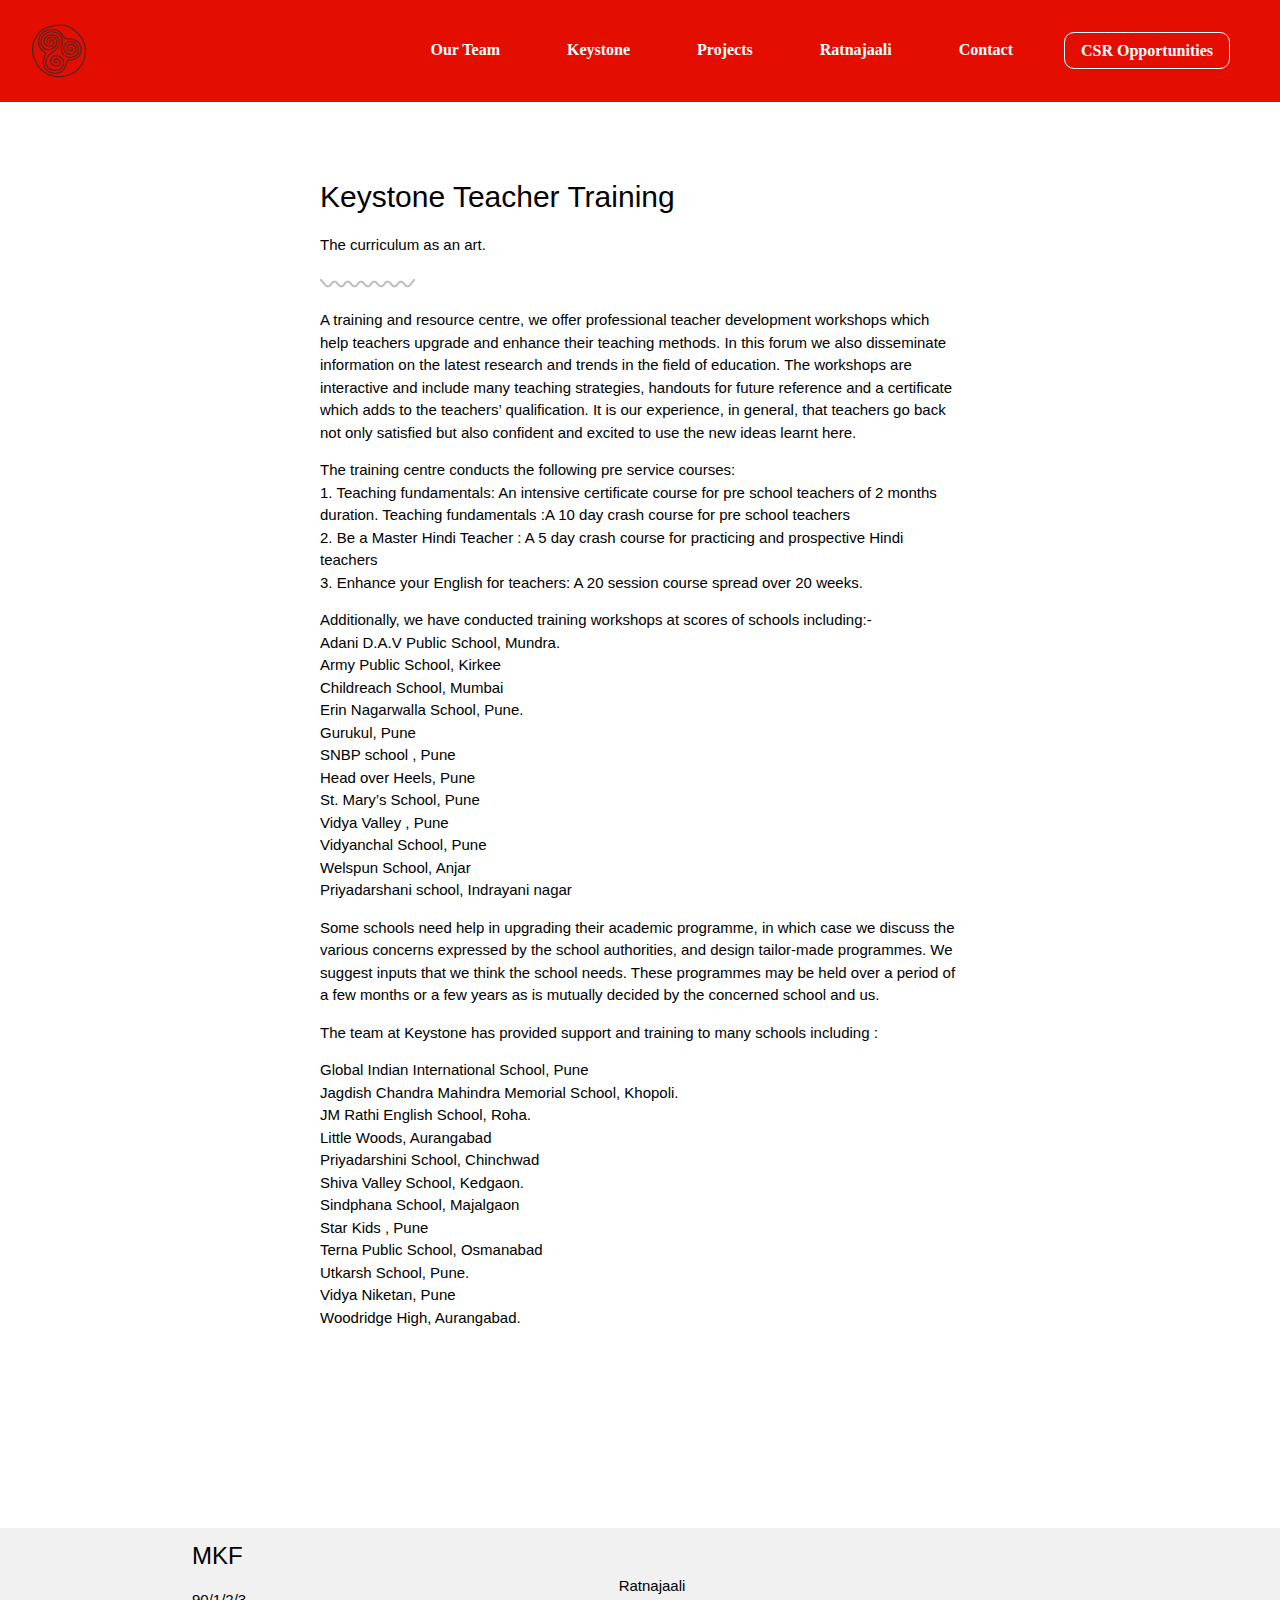
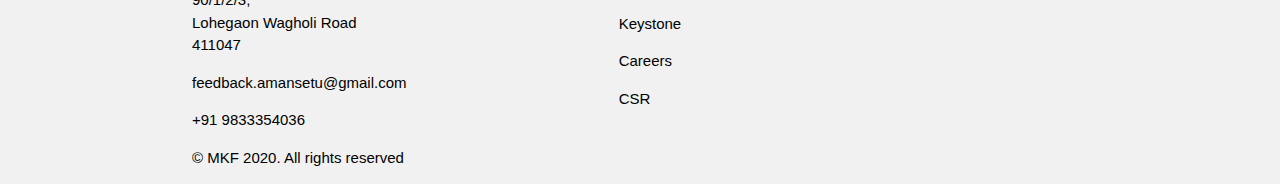
<file: keystone.html>
<!DOCTYPE html>
<html lang="en">
<head>
    <meta charset="UTF-8">
    <meta name="viewport" content="width=device-width, initial-scale=1.0">
    <title>Keystone</title>
    <link rel="stylesheet" href="https://www.w3schools.com/w3css/4/w3.css">
</head>
<style>
    nav a {
        font-family: kepler-std-semicondensed-dis,serif;
    font-style: normal;
    font-weight: bold;
    font-size: 16px;
    line-height: 19px;
    display: flex;
    align-items: center;
    text-transform: capitalize;
    text-decoration: none;

    color: #FFFFFF;
    }
    a {
        text-decoration: none;
    }
    * {
	scrollbar-width: thin;
	scrollbar-color: #E30D00;
}

/* Works on Chrome/Edge/Safari */
*::-webkit-scrollbar {
	width: 12px;
}
*::-webkit-scrollbar-track {
	background: #ececec;
}
*::-webkit-scrollbar-thumb {
	background-color: #E30D00;
	border-radius: 20px;
	border: 2px solid #ececec;
}
::-moz-selection { /* Code for Firefox */
    color: white;
    background: #E30D00;
}

::selection {
    color: white;
    background: #E30D00;
}
</style>
<body>
    <!--navbar large screens--> 
    <nav class="w3-bar w3-hide-small w3-hide-medium w3-top" style="background-color:#E30D00;">
        <a href="index.html" id="logo" class="w3-bar-item w3-padding-24 w3-margin-left"><img src="logo.png" class="w3-image"></a>
        <div class="w3-padding-32 w3-right">
            <a href="team.html" id="OurTeam" class="w3-bar-item w3-hover-text-black" style="margin-right: 35px;">our Team</a>
            <a href="keystone.html" id="Keystone" class="w3-bar-item w3-hover-text-black" style="margin-right: 35px;">Keystone</a>
            <a href="Projects.html" id="Projects" class="w3-bar-item w3-hover-text-black" style="margin-right: 35px;">Projects</a>
            <a href="ratnajaali.html" id="Ratnajaali" class="w3-bar-item w3-hover-text-black" style="margin-right: 35px;">Ratnajaali</a>
            <a href="contact.html" id="Contact" class="w3-bar-item w3-hover-text-black" style="margin-right: 35px;">Contact</a>
            <a href="csr.html" id="CSROpportunities" class="w3-bar-item w3-hover-text-black w3-border w3-border-white" style="border-radius: 10px; border-width: thick;margin-right: 50px;">CSR Opportunities</a>
        </div>
    </nav>
    <!--navbar medium screens-->
    <nav class="w3-bar w3-display-container w3-hide-large w3-hide-small w3-top" style="background-color: #E30D00;">
        <a href="index.html" id="logo" class="w3-bar-item w3-hover-text-black w3-padding-24"><img src="logo.png" class="w3-image"></a>
        <div class="w3-padding-32">
            <a href="team.html" id="OurTeam" class="w3-bar-item w3-hover-text-black w3-margin-right w3-margin-left">our Team</a>
            <a href="keystone.html" id="Keystone" class="w3-bar-item w3-hover-text-black w3-margin-right w3-margin-left">Keystone</a>
            <a href="Projects.html" id="Projects" class="w3-bar-item w3-hover-text-black w3-margin-right w3-margin-left">Projects</a>
            <a href="ratnajaali.html" id="Ratnajaali" class="w3-bar-item w3-hover-text-black w3-margin-right w3-margin-left">Ratnajaali</a>
            <a href="contact.html" id="Contact" class="w3-bar-item w3-hover-text-black w3-margin-right w3-margin-left">Contact</a>
            <a href="csr.html" id="CSROpportunities" class="w3-bar-item w3-hover-text-black w3-border w3-border-white w3-margin-right w3-margin-left" style="border-radius: 10px; border-width: thick;margin-right: 50px;">CSR Opportunities</a>
        </div>
    </nav>
    <!--navbar small screens-->
    <nav class="w3-bar w3-display-container w3-hide-large w3-hide-medium" style="background-color:#E30D00;">
        <a href="index.html" id="logo" class="w3-bar-item w3-hover-text-black w3-mobile w3-padding-24"><img src="logo.png" class="w3-image"></a>
        <div class="w3-padding-32">
            <a href="team.html" id="OurTeam" class="w3-bar-item w3-hover-text-black w3-mobile w3-padding-16">our Team</a>
            <a href="keystone.html" id="Keystone" class="w3-bar-item w3-hover-text-black w3-mobile w3-padding-16">Keystone</a>
            <a href="Projects.html" id="Projects" class="w3-bar-item w3-hover-text-black w3-mobile w3-padding-16">Projects</a>
            <a href="ratnajaali.html" id="Ratnajaali" class="w3-bar-item w3-hover-text-black w3-mobile w3-padding-16">Ratnajaali</a>
            <a href="contact.html" id="Contact" class="w3-bar-item w3-hover-text-black w3-mobile w3-padding-16">Contact</a>
            <a href="csr.html" id="CSROpportunities" class="w3-bar-item w3-hover-text-black w3-mobile w3-padding-16">CSR Opportunities</a>
        </div>
    </nav>

    <div class="w3-auto w3-padding-64 w3-hide-small" style="width: 50%; margin-top: 100px;">
        <h2>Keystone Teacher Training</h2>

        <p class="p-one">The curriculum as an art.</p>

        <div class="vector"><img src="Vector1.png" alt=""></div>

        <div class="paragraphs">

            <p>A training and resource centre, we offer professional teacher development workshops which help
                teachers upgrade and enhance their teaching methods. In this forum we also disseminate information on the latest research and trends in the field of education. The workshops are interactive and include many teaching strategies, handouts for future reference and a certificate which adds to the teachers’ qualification. It is our experience, in general, that teachers go back not only satisfied but also confident and excited to use the new ideas learnt here.</p>
                
            <p>The training centre conducts the following pre service courses: <br>
            1. Teaching fundamentals: An intensive certificate course for pre school teachers of 2 months 
            duration. Teaching fundamentals :A 10 day crash course for pre school teachers <br>
            2. Be a Master Hindi Teacher : A 5 day crash course for practicing and prospective Hindi teachers <br>
            3. Enhance your English for teachers: A 20 session course spread over 20 weeks.</p>
                
            <p>Additionally, we have conducted training workshops at scores of schools including:- <br>
            Adani D.A.V Public School, Mundra. <br>
            Army Public School, Kirkee <br>
            Childreach School, Mumbai <br>
            Erin Nagarwalla School, Pune. <br>
            Gurukul, Pune <br>
            SNBP school , Pune <br>
            Head over Heels, Pune <br>
            St. Mary’s School, Pune <br>
            Vidya Valley , Pune <br>
            Vidyanchal School, Pune <br>
            Welspun School, Anjar <br>
            Priyadarshani school, Indrayani nagar <br> </p>   
                
            <p> Some schools need help in upgrading their academic programme, in which case we discuss the various concerns expressed by the school authorities, and design tailor-made programmes. We suggest inputs that we think the school needs. These programmes may be held over a period of a few months or a few years as is mutually decided by the concerned school and us. </p>

            <p> The team at Keystone has provided support and training to many schools including :</p>

            <p>Global Indian International School, Pune <br>
                Jagdish Chandra Mahindra Memorial School, Khopoli. <br>
                JM Rathi English School, Roha. <br>
                Little Woods, Aurangabad <br>
                Priyadarshini School, Chinchwad <br>
                Shiva Valley School, Kedgaon. <br>
                Sindphana School, Majalgaon <br>
                Star Kids , Pune <br>
                Terna Public School, Osmanabad <br>
                Utkarsh School, Pune. <br>
                Vidya Niketan, Pune <br>
                Woodridge High, Aurangabad.</p>
        </div>
    </div>

    <div class="w3-auto w3-padding-64 w3-hide-large w3-hide-medium" style="width: 90%; margin-top: 40px;">
        <h2>Keystone Teacher Training</h2>

        <p class="p-one">The curriculum as an art.</p>

        <div class="vector"><img src="Vector1.png" alt=""></div>

        <div class="paragraphs">

            <p>A training and resource centre, we offer professional teacher development workshops which help
                teachers upgrade and enhance their teaching methods. In this forum we also disseminate information on the latest research and trends in the field of education. The workshops are interactive and include many teaching strategies, handouts for future reference and a certificate which adds to the teachers’ qualification. It is our experience, in general, that teachers go back not only satisfied but also confident and excited to use the new ideas learnt here.</p>
                
            <p>The training centre conducts the following pre service courses: <br>
            1. Teaching fundamentals: An intensive certificate course for pre school teachers of 2 months 
            duration. Teaching fundamentals :A 10 day crash course for pre school teachers <br>
            2. Be a Master Hindi Teacher : A 5 day crash course for practicing and prospective Hindi teachers <br>
            3. Enhance your English for teachers: A 20 session course spread over 20 weeks.</p>
                
            <p>Additionally, we have conducted training workshops at scores of schools including:- <br>
            Adani D.A.V Public School, Mundra. <br>
            Army Public School, Kirkee <br>
            Childreach School, Mumbai <br>
            Erin Nagarwalla School, Pune. <br>
            Gurukul, Pune <br>
            SNBP school , Pune <br>
            Head over Heels, Pune <br>
            St. Mary’s School, Pune <br>
            Vidya Valley , Pune <br>
            Vidyanchal School, Pune <br>
            Welspun School, Anjar <br>
            Priyadarshani school, Indrayani nagar <br> </p>   
                
            <p> Some schools need help in upgrading their academic programme, in which case we discuss the various concerns expressed by the school authorities, and design tailor-made programmes. We suggest inputs that we think the school needs. These programmes may be held over a period of a few months or a few years as is mutually decided by the concerned school and us. </p>

            <p> The team at Keystone has provided support and training to many schools including :</p>

            <p>Global Indian International School, Pune <br>
                Jagdish Chandra Mahindra Memorial School, Khopoli. <br>
                JM Rathi English School, Roha. <br>
                Little Woods, Aurangabad <br>
                Priyadarshini School, Chinchwad <br>
                Shiva Valley School, Kedgaon. <br>
                Sindphana School, Majalgaon <br>
                Star Kids , Pune <br>
                Terna Public School, Osmanabad <br>
                Utkarsh School, Pune. <br>
                Vidya Niketan, Pune <br>
                Woodridge High, Aurangabad.</p>
        </div>
    </div>
    
    <footer class="w3-row w3-light-grey w3-hide-medium w3-hide-small" style="margin-top: 120px;">
        <div class="w3-col l4">
            <h3 style="margin-left: 45%;">MKF</h3>
            <p style="margin-left: 45%;">90/1/2/3,<br> Lohegaon Wagholi Road <br>411047</p>
            <p style="margin-left: 45%;">feedback.amansetu@gmail.com</p>
            <p style="margin-left: 45%;">+91 9833354036</p>
            <p style="margin-left: 45%;">© MKF 2020. All rights reserved</p>
        </div>
        <div class="w3-col l4 w3-padding-32">
            <p class="Ratnajaali" style="margin-left: 45%;">Ratnajaali</p>
            <p class="Keystone" style="margin-left: 45%;">Keystone</p>
            <p class="Careers" style="margin-left: 45%;">Careers</p>
            <p class="CSR" style="margin-left: 45%;">CSR</p>
        </div>
    </footer>
    <footer class="w3-row w3-light-grey w3-hide-large">
        <div class="w3-center">
            <h3>MKF</h3>
            <p>90/1/2/3,<br> Lohegaon Wagholi Road <br>411047</p>
            <p>feedback.amansetu@gmail.com</p>
            <p>+91 9833354036</p>
            <p>© MKF 2020. All rights reserved</p>
        </div>
        <div class="w3-center w3-padding-32">
            <p class="Ratnajaali">Ratnajaali</p>
            <p class="Keystone">Keystone</p>
            <p class="Careers">Careers</p>
            <p class="CSR">CSR</p>
        </div>
    </footer>
</body>
</html>
</file>
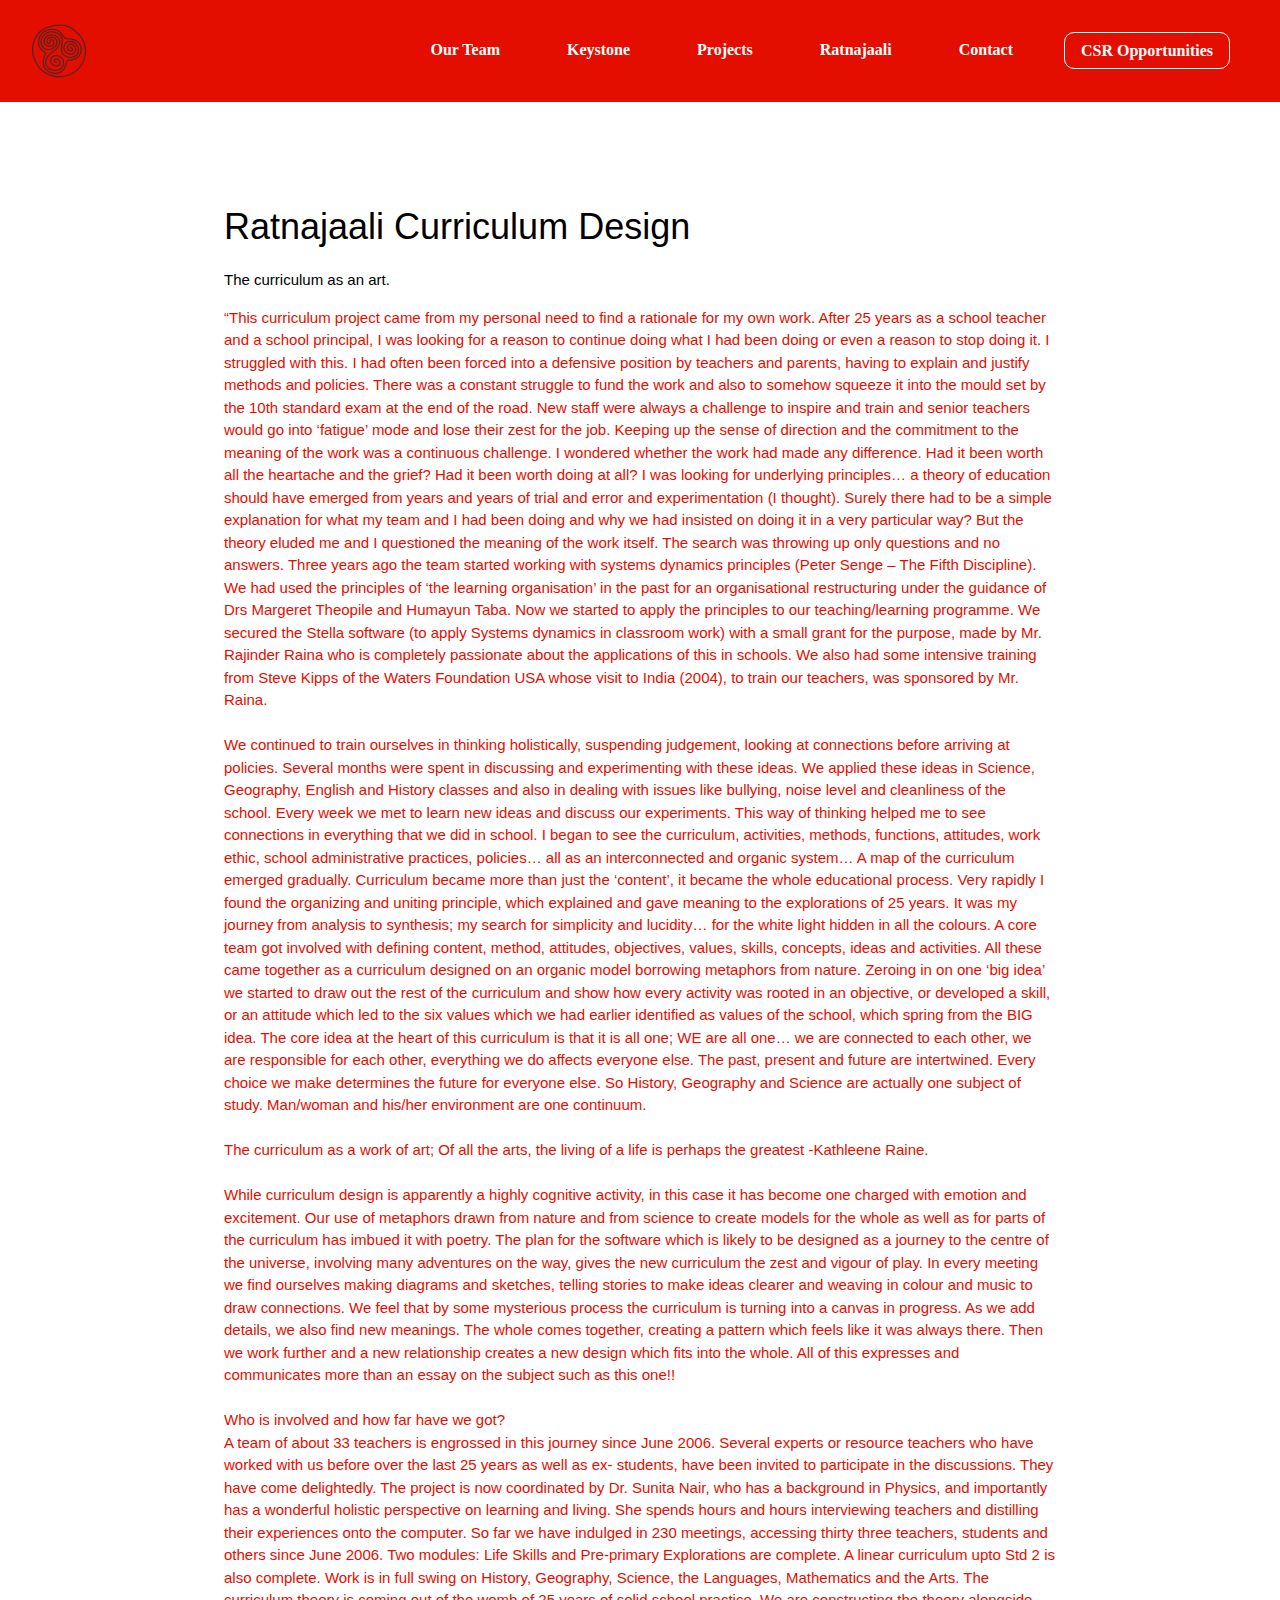
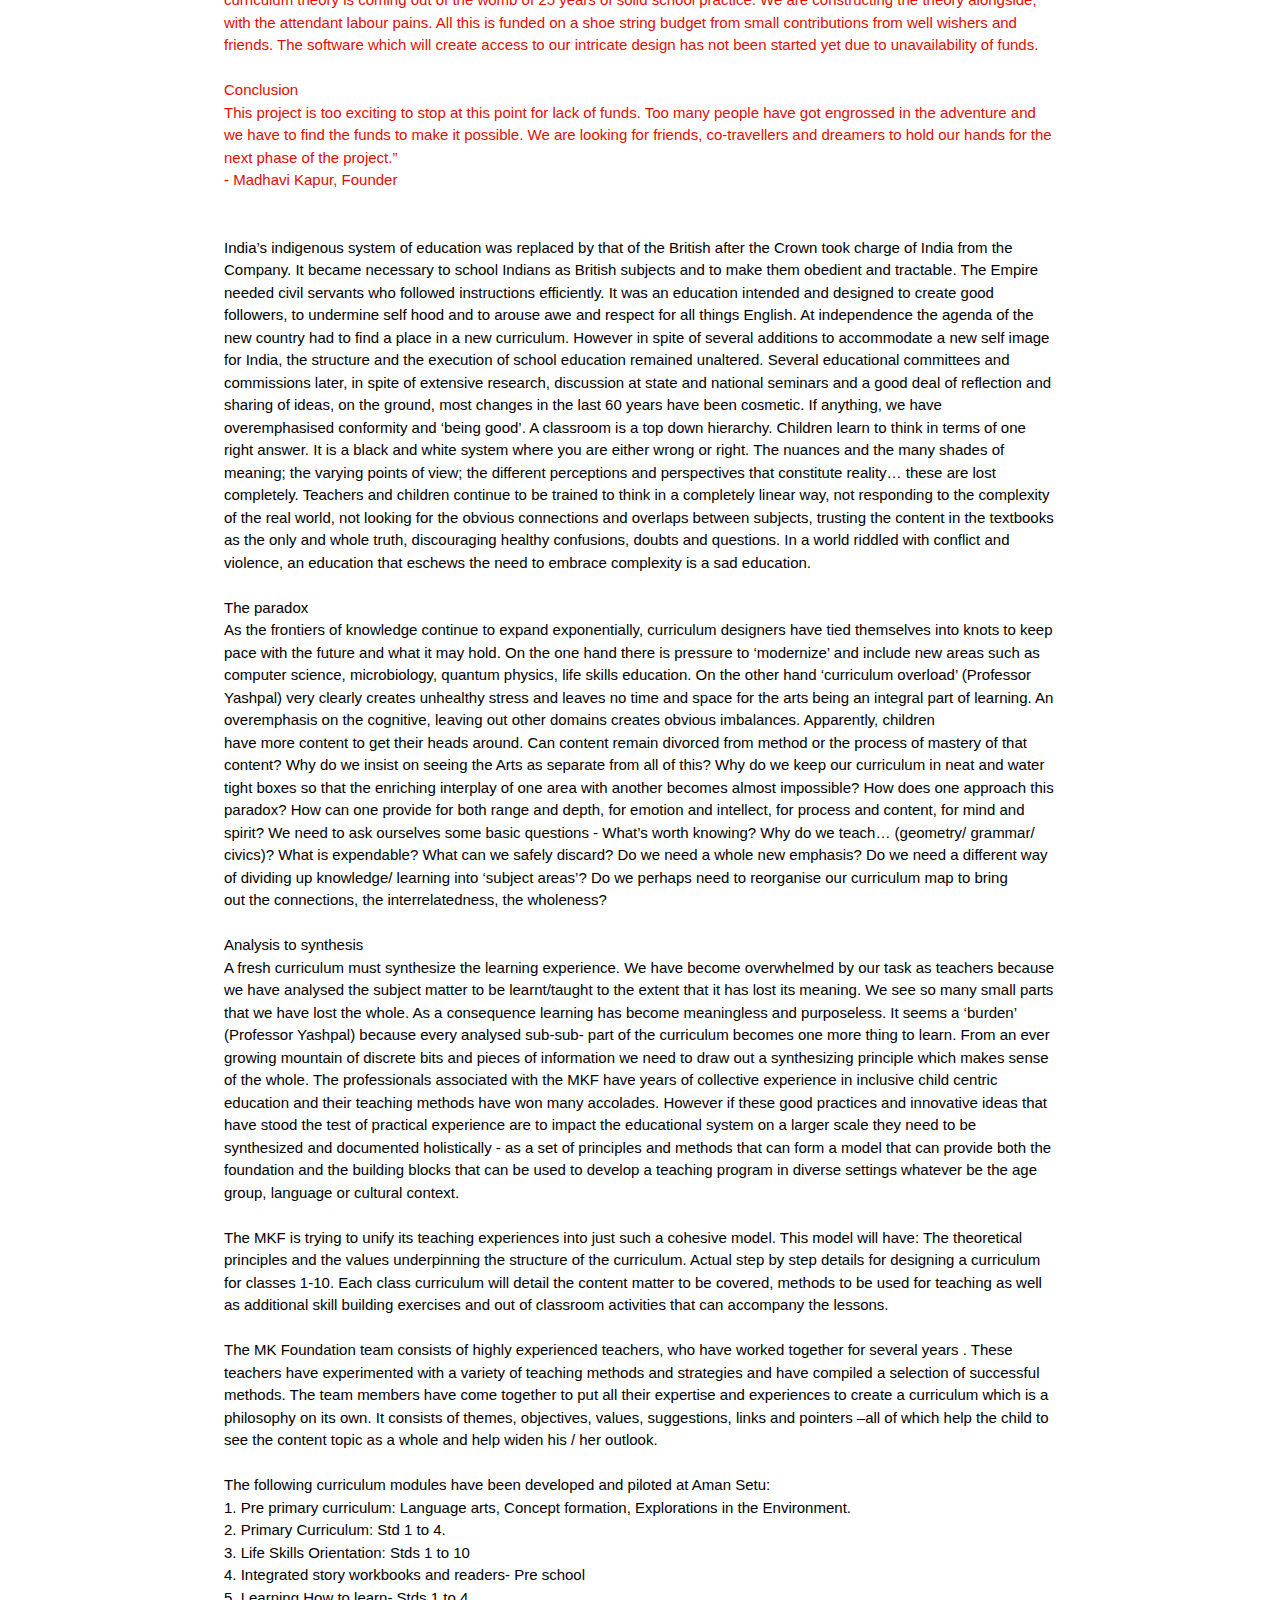
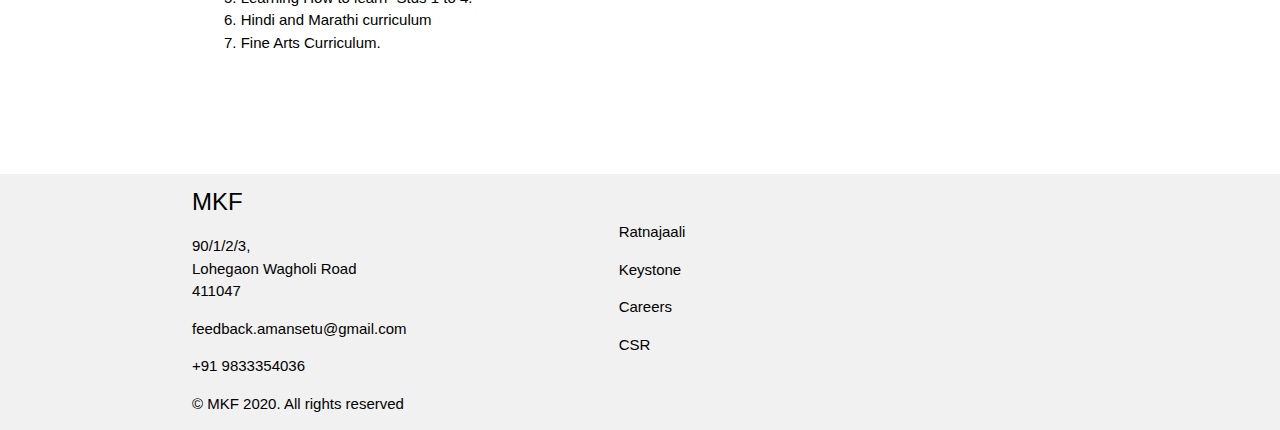
<file: ratnajaali.html>
<!DOCTYPE html>
<html lang="en">
<head>
    <meta charset="UTF-8">
    <meta name="viewport" content="width=device-width, initial-scale=1.0">
    <title>Ratnajaali</title>
    <link rel="stylesheet" href="https://www.w3schools.com/w3css/4/w3.css">
</head>
<style>
nav a {
    font-family: kepler-std-semicondensed-dis,serif;
    font-style: normal;
    font-weight: bold;
    font-size: 16px;
    line-height: 19px;
    display: flex;
    align-items: center;
    text-transform: capitalize;
    text-decoration: none;

    color: #FFFFFF;
}
a {
    text-decoration: none;
}
* {
    scrollbar-width: thin;
    scrollbar-color: #E30D00;
}

/* Works on Chrome/Edge/Safari */
/* Works on Chrome/Edge/Safari */
*::-webkit-scrollbar {
	width: 12px;
}
*::-webkit-scrollbar-track {
	background: #ececec;
}
*::-webkit-scrollbar-thumb {
	background-color: #E30D00;
	border-radius: 20px;
	border: 2px solid #ececec;
}
::-moz-selection { /* Code for Firefox */
    color: white;
    background: #E30D00;
}

::selection {
    color: white;
    background: #E30D00;
}
</style>
<body>
    <!--navbar large screens--> 
    <nav class="w3-bar w3-hide-small w3-hide-medium w3-top" style="background-color:#E30D00;">
        <a href="index.html" id="logo" class="w3-bar-item w3-padding-24 w3-margin-left"><img src="logo.png" class="w3-image"></a>
        <div class="w3-padding-32 w3-right">
            <a href="team.html" id="OurTeam" class="w3-bar-item w3-hover-text-black" style="margin-right: 35px;">our Team</a>
            <a href="keystone.html" id="Keystone" class="w3-bar-item w3-hover-text-black" style="margin-right: 35px;">Keystone</a>
            <a href="Projects.html" id="Projects" class="w3-bar-item w3-hover-text-black" style="margin-right: 35px;">Projects</a>
            <a href="ratnajaali.html" id="Ratnajaali" class="w3-bar-item w3-hover-text-black" style="margin-right: 35px;">Ratnajaali</a>
            <a href="contact.html" id="Contact" class="w3-bar-item w3-hover-text-black" style="margin-right: 35px;">Contact</a>
            <a href="csr.html" id="CSROpportunities" class="w3-bar-item w3-hover-text-black w3-border w3-border-white" style="border-radius: 10px; border-width: thick;margin-right: 50px;">CSR Opportunities</a>
        </div>
    </nav>
    <!--navbar medium screens-->
    <nav class="w3-bar w3-display-container w3-hide-large w3-hide-small w3-top" style="background-color: #E30D00;">
        <a href="index.html" id="logo" class="w3-bar-item w3-hover-text-black w3-padding-24"><img src="logo.png" class="w3-image"></a>
        <div class="w3-padding-32">
            <a href="team.html" id="OurTeam" class="w3-bar-item w3-hover-text-black w3-margin-right w3-margin-left">our Team</a>
            <a href="keystone.html" id="Keystone" class="w3-bar-item w3-hover-text-black w3-margin-right w3-margin-left">Keystone</a>
            <a href="Projects.html" id="Projects" class="w3-bar-item w3-hover-text-black w3-margin-right w3-margin-left">Projects</a>
            <a href="ratnajaali.html" id="Ratnajaali" class="w3-bar-item w3-hover-text-black w3-margin-right w3-margin-left">Ratnajaali</a>
            <a href="contact.html" id="Contact" class="w3-bar-item w3-hover-text-black w3-margin-right w3-margin-left">Contact</a>
            <a href="csr.html" id="CSROpportunities" class="w3-bar-item w3-hover-text-black w3-border w3-border-white w3-margin-right w3-margin-left" style="border-radius: 10px; border-width: thick;margin-right: 50px;">CSR Opportunities</a>
        </div>
    </nav>
    <!--navbar small screens-->
    <nav class="w3-bar w3-display-container w3-hide-large w3-hide-medium" style="background-color:#E30D00;">
        <a href="index.html" id="logo" class="w3-bar-item w3-hover-text-black w3-mobile w3-padding-24"><img src="logo.png" class="w3-image"></a>
        <div class="w3-padding-32">
            <a href="team.html" id="OurTeam" class="w3-bar-item w3-hover-text-black w3-mobile w3-padding-16">our Team</a>
            <a href="keystone.html" id="Keystone" class="w3-bar-item w3-hover-text-black w3-mobile w3-padding-16">Keystone</a>
            <a href="Projects.html" id="Projects" class="w3-bar-item w3-hover-text-black w3-mobile w3-padding-16">Projects</a>
            <a href="ratnajaali.html" id="Ratnajaali" class="w3-bar-item w3-hover-text-black w3-mobile w3-padding-16">Ratnajaali</a>
            <a href="contact.html" id="Contact" class="w3-bar-item w3-hover-text-black w3-mobile w3-padding-16">Contact</a>
            <a href="csr.html" id="CSROpportunities" class="w3-bar-item w3-hover-text-black w3-mobile w3-padding-16">CSR Opportunities</a>
        </div>
    </nav>

    <div class="w3-auto w3-hide-small" style="width: 65%; margin-top: 200px;" id="main">
        <h1>Ratnajaali Curriculum Design</h1>
        <p>The curriculum as an art.</p>
        <p>
            <span  style="color: #E30D00;">
                “This curriculum project came from my personal need to find a rationale for my own work. After 25 years as a school teacher and a school principal, I was looking for a reason to continue doing what I had been doing or even a reason to stop doing it. I struggled with this. I had often been forced into a defensive position by teachers and parents, having to explain and justify methods and policies. There was a constant struggle to fund the work and also to somehow squeeze it into the mould set by the 10th standard exam at the end of the road. New staff were always a challenge to inspire and train and senior teachers would go into ‘fatigue’ mode and lose their zest for the job. Keeping up the sense of direction and the commitment to the meaning of the work was a continuous challenge. I wondered whether the work had made any difference. Had it been worth all the heartache and the grief? Had it been worth doing at all? I was looking for underlying principles… a theory of education should have emerged from years and years of trial and error and experimentation (I thought). Surely there had to be a simple explanation for what my team and I had been doing and why we had insisted on doing it in a very particular way? But the theory eluded me and I questioned the meaning of the work itself. The search was throwing up only questions and no answers. Three years ago the team started working with systems dynamics principles (Peter Senge – The Fifth Discipline). We had used the principles of ‘the learning organisation’ in the past for an organisational restructuring under the guidance of Drs Margeret Theopile and Humayun Taba. Now we started to apply the principles to our teaching/learning programme. We secured the Stella software (to apply Systems dynamics in classroom work) with a small grant for the purpose, made by Mr. Rajinder Raina who is completely passionate about the applications of this in schools. We also had some intensive training from Steve Kipps of the Waters Foundation USA whose visit to India (2004), to train our teachers, was sponsored by Mr. Raina.
                <br><br>
                We continued to train ourselves in thinking holistically, suspending judgement, looking at connections before arriving at policies. Several months were spent in discussing and experimenting with these ideas. We applied these ideas in Science, Geography, English and History classes and also in dealing with issues like bullying, noise level and cleanliness of the school. Every week we met to learn new ideas and discuss our experiments. This way of thinking helped me to see connections in everything that we did in school. I began to see the curriculum, activities, methods, functions, attitudes, work ethic, school administrative practices, policies… all as an interconnected and organic system… A map of the curriculum emerged gradually. Curriculum became more than just the ‘content’, it became the whole educational process. Very rapidly I found the organizing and uniting principle, which explained and gave meaning to the explorations of 25 years. It was my journey from analysis to synthesis; my search for simplicity and lucidity… for the white light hidden in all the colours. A core team got involved with defining content, method, attitudes, objectives, values, skills, concepts, ideas and activities. All these came together as a curriculum designed on an organic model borrowing metaphors from nature. Zeroing in on one ‘big idea’ we started to draw out the rest of the curriculum and show how every activity was rooted in an objective, or developed a skill, or an attitude which led to the six values which we had earlier identified as values of the school, which spring from the BIG idea. The core idea at the heart of this curriculum is that it is all one; WE are all one… we are connected to each other, we are responsible for each other, everything we do affects everyone else. The past, present and future are intertwined. Every choice we make determines the future for everyone else. So History, Geography and Science are actually one subject of study. Man/woman and his/her environment are one continuum.
                <br><br>
                The curriculum as a work of art; Of all the arts, the living of a life is perhaps the greatest -Kathleene Raine.
                <br><br>
                While curriculum design is apparently a highly cognitive activity, in this case it has become one charged with emotion and excitement. Our use of metaphors drawn from nature and from science to create models for the whole as well as for parts of the curriculum has imbued it with poetry. The plan for the software which is likely to be designed as a journey to the centre of the universe, involving many adventures on the way, gives the new curriculum the zest and vigour of play. In every meeting we find ourselves making diagrams and sketches, telling stories to make ideas clearer and weaving in colour and music to draw connections. We feel that by some mysterious process the curriculum is turning into a canvas in progress. As we add details, we also find new meanings. The whole comes together, creating a pattern which feels like it was always there. Then we work further and a new relationship creates a new design which fits into the whole. All of this expresses and communicates more than an essay on the subject such as this one!!
                <br><br>
                Who is involved and how far have we got?<br>
                A team of about 33 teachers is engrossed in this journey since June 2006. Several experts or resource teachers who have worked with us before over the last 25 years as well as ex- students, have been invited to participate in the discussions. They have come delightedly. The project is now coordinated by Dr. Sunita Nair, who has a background in Physics, and importantly has a wonderful holistic perspective on learning and living. She spends hours and hours interviewing teachers and distilling their experiences onto the computer. So far we have indulged in 230 meetings, accessing thirty three teachers, students and others since June 2006. Two modules: Life Skills and Pre-primary Explorations are complete. A linear curriculum upto Std 2 is also complete. Work is in full swing on History, Geography, Science, the Languages, Mathematics and the Arts. The curriculum theory is coming out of the womb of 25 years of solid school practice. We are constructing the theory alongside, with the attendant labour pains. All this is funded on a shoe string budget from small contributions from well wishers and friends. The software which will create access to our intricate design has not been started yet due to unavailability of funds.
                <br><br>
                Conclusion <br>
                This project is too exciting to stop at this point for lack of funds. Too many people have got engrossed in the adventure and we have to find the funds to make it possible. We are looking for friends, co-travellers and dreamers to hold our hands for the next phase of the project.”
                <br>
                - Madhavi Kapur, Founder
            </span>
            <br>
            <br>
            <br>
            India’s indigenous system of education was replaced by that of the British after the Crown took charge of India from the Company. It became necessary to school Indians as British subjects and to make them obedient and tractable. The Empire needed civil servants who followed instructions efficiently. It was an education intended and designed to create good followers, to undermine self hood and to arouse awe and respect for all things English. At independence the agenda of the new country had to find a place in a new curriculum. However in spite of several additions to accommodate a new self image for India, the structure and the execution of school education remained unaltered. Several educational committees and commissions later, in spite of extensive research, discussion at state and national seminars and a good deal of reflection and sharing of ideas, on the ground, most changes in the last 60 years have been cosmetic. If anything, we have overemphasised conformity and ‘being good’. A classroom is a top down hierarchy. Children learn to think in terms of one right answer. It is a black and white system where you are either wrong or right. The nuances and the many shades of meaning; the varying points of view; the different perceptions and perspectives that constitute reality… these are lost completely. Teachers and children continue to be trained to think in a completely linear way, not responding to the complexity of the real world, not looking for the obvious connections and overlaps between subjects, trusting the content in the textbooks as the only and whole truth, discouraging healthy confusions, doubts and questions. In a world riddled with conflict and violence, an education that eschews the need to embrace complexity is a sad education.
            <br><br>
            The paradox <br>
            As the frontiers of knowledge continue to expand exponentially, curriculum designers have tied themselves into knots to keep pace with the future and what it may hold. On the one hand there is pressure to ‘modernize’ and include new areas such as computer science, microbiology, quantum physics, life skills education. On the other hand ‘curriculum overload’ (Professor Yashpal) very clearly creates unhealthy stress and leaves no time and space for the arts being an integral part of learning. An overemphasis on the cognitive, leaving out other domains creates obvious imbalances. Apparently, children have more content to get their heads around. Can content remain divorced from method or the process of mastery of that content? Why do we insist on seeing the Arts as separate from all of this? Why do we keep our curriculum in neat and water tight boxes so that the enriching interplay of one area with another becomes almost impossible? How does one approach this paradox? How can one provide for both range and depth, for emotion and intellect, for process and content, for mind and spirit? We need to ask ourselves some basic questions - What’s worth knowing? Why do we teach… (geometry/ grammar/ civics)? What is expendable? What can we safely discard? Do we need a whole new emphasis? Do we need a different way of dividing up knowledge/ learning into ‘subject areas’? Do we perhaps need to reorganise our curriculum map to bring out the connections, the interrelatedness, the wholeness?
            <br><br>
            Analysis to synthesis <br>
            A fresh curriculum must synthesize the learning experience. We have become overwhelmed by our task as teachers because we have analysed the subject matter to be learnt/taught to the extent that it has lost its meaning. We see so many small parts that we have lost the whole. As a consequence learning has become meaningless and purposeless. It seems a ‘burden’ (Professor Yashpal) because every analysed sub-sub- part of the curriculum becomes one more thing to learn. From an ever growing mountain of discrete bits and pieces of information we need to draw out a synthesizing principle which makes sense of the whole. The professionals associated with the MKF have years of collective experience in inclusive child centric education and their teaching methods have won many accolades. However if these good practices and innovative ideas that have stood the test of practical experience are to impact the educational system on a larger scale they need to be synthesized and documented holistically - as a set of principles and methods that can form a model that can provide both the foundation and the building blocks that can be used to develop a teaching program in diverse settings whatever be the age group, language or cultural context.
            <br><br>
            The MKF is trying to unify its teaching experiences into just such a cohesive model. This model will have:
            The theoretical principles and the values underpinning the structure of the curriculum.
            Actual step by step details for designing a curriculum for classes 1-10. Each class curriculum will detail the content matter to be covered, methods to be used for teaching as well as additional skill building exercises and out of classroom activities that can accompany the lessons.
            <br><br>
            The MK Foundation team consists of highly experienced teachers, who have worked together for several years . These teachers have experimented with a variety of teaching methods and strategies and have compiled a selection of successful methods. The team members have come together to put all their expertise and experiences to create a curriculum which is a philosophy on its own. It consists of themes, objectives, values, suggestions, links and pointers –all of which help the child to see the content topic as a whole and help widen his / her outlook. 
            <br><br>
            The following curriculum modules have been developed and piloted at Aman Setu: <br>
            1. Pre primary curriculum: Language arts, Concept formation, Explorations in the Environment. <br>
            2. Primary Curriculum: Std 1 to 4. <br>
            3. Life Skills Orientation: Stds 1 to 10 <br>
            4. Integrated story workbooks and readers- Pre school <br>
            5. Learning How to learn- Stds 1 to 4. <br>
            6. Hindi and Marathi curriculum <br>
            7. Fine Arts Curriculum. <br>
        </p>
    </div>
    <div class="w3-auto w3-hide-medium w3-hide-large" style="width: 90%; margin-top: 200px;" id="main">
        <h1>Ratnajaali Curriculum Design</h1>
        <p>The curriculum as an art.</p>
        <p>
            <span  style="color: #E30D00;">
                “This curriculum project came from my personal need to find a rationale for my own work. After 25 years as a school teacher and a school principal, I was looking for a reason to continue doing what I had been doing or even a reason to stop doing it. I struggled with this. I had often been forced into a defensive position by teachers and parents, having to explain and justify methods and policies. There was a constant struggle to fund the work and also to somehow squeeze it into the mould set by the 10th standard exam at the end of the road. New staff were always a challenge to inspire and train and senior teachers would go into ‘fatigue’ mode and lose their zest for the job. Keeping up the sense of direction and the commitment to the meaning of the work was a continuous challenge. I wondered whether the work had made any difference. Had it been worth all the heartache and the grief? Had it been worth doing at all? I was looking for underlying principles… a theory of education should have emerged from years and years of trial and error and experimentation (I thought). Surely there had to be a simple explanation for what my team and I had been doing and why we had insisted on doing it in a very particular way? But the theory eluded me and I questioned the meaning of the work itself. The search was throwing up only questions and no answers. Three years ago the team started working with systems dynamics principles (Peter Senge – The Fifth Discipline). We had used the principles of ‘the learning organisation’ in the past for an organisational restructuring under the guidance of Drs Margeret Theopile and Humayun Taba. Now we started to apply the principles to our teaching/learning programme. We secured the Stella software (to apply Systems dynamics in classroom work) with a small grant for the purpose, made by Mr. Rajinder Raina who is completely passionate about the applications of this in schools. We also had some intensive training from Steve Kipps of the Waters Foundation USA whose visit to India (2004), to train our teachers, was sponsored by Mr. Raina.
                <br><br>
                We continued to train ourselves in thinking holistically, suspending judgement, looking at connections before arriving at policies. Several months were spent in discussing and experimenting with these ideas. We applied these ideas in Science, Geography, English and History classes and also in dealing with issues like bullying, noise level and cleanliness of the school. Every week we met to learn new ideas and discuss our experiments. This way of thinking helped me to see connections in everything that we did in school. I began to see the curriculum, activities, methods, functions, attitudes, work ethic, school administrative practices, policies… all as an interconnected and organic system… A map of the curriculum emerged gradually. Curriculum became more than just the ‘content’, it became the whole educational process. Very rapidly I found the organizing and uniting principle, which explained and gave meaning to the explorations of 25 years. It was my journey from analysis to synthesis; my search for simplicity and lucidity… for the white light hidden in all the colours. A core team got involved with defining content, method, attitudes, objectives, values, skills, concepts, ideas and activities. All these came together as a curriculum designed on an organic model borrowing metaphors from nature. Zeroing in on one ‘big idea’ we started to draw out the rest of the curriculum and show how every activity was rooted in an objective, or developed a skill, or an attitude which led to the six values which we had earlier identified as values of the school, which spring from the BIG idea. The core idea at the heart of this curriculum is that it is all one; WE are all one… we are connected to each other, we are responsible for each other, everything we do affects everyone else. The past, present and future are intertwined. Every choice we make determines the future for everyone else. So History, Geography and Science are actually one subject of study. Man/woman and his/her environment are one continuum.
                <br><br>
                The curriculum as a work of art; Of all the arts, the living of a life is perhaps the greatest -Kathleene Raine.
                <br><br>
                While curriculum design is apparently a highly cognitive activity, in this case it has become one charged with emotion and excitement. Our use of metaphors drawn from nature and from science to create models for the whole as well as for parts of the curriculum has imbued it with poetry. The plan for the software which is likely to be designed as a journey to the centre of the universe, involving many adventures on the way, gives the new curriculum the zest and vigour of play. In every meeting we find ourselves making diagrams and sketches, telling stories to make ideas clearer and weaving in colour and music to draw connections. We feel that by some mysterious process the curriculum is turning into a canvas in progress. As we add details, we also find new meanings. The whole comes together, creating a pattern which feels like it was always there. Then we work further and a new relationship creates a new design which fits into the whole. All of this expresses and communicates more than an essay on the subject such as this one!!
                <br><br>
                Who is involved and how far have we got?<br>
                A team of about 33 teachers is engrossed in this journey since June 2006. Several experts or resource teachers who have worked with us before over the last 25 years as well as ex- students, have been invited to participate in the discussions. They have come delightedly. The project is now coordinated by Dr. Sunita Nair, who has a background in Physics, and importantly has a wonderful holistic perspective on learning and living. She spends hours and hours interviewing teachers and distilling their experiences onto the computer. So far we have indulged in 230 meetings, accessing thirty three teachers, students and others since June 2006. Two modules: Life Skills and Pre-primary Explorations are complete. A linear curriculum upto Std 2 is also complete. Work is in full swing on History, Geography, Science, the Languages, Mathematics and the Arts. The curriculum theory is coming out of the womb of 25 years of solid school practice. We are constructing the theory alongside, with the attendant labour pains. All this is funded on a shoe string budget from small contributions from well wishers and friends. The software which will create access to our intricate design has not been started yet due to unavailability of funds.
                <br><br>
                Conclusion <br>
                This project is too exciting to stop at this point for lack of funds. Too many people have got engrossed in the adventure and we have to find the funds to make it possible. We are looking for friends, co-travellers and dreamers to hold our hands for the next phase of the project.”
                <br>
                - Madhavi Kapur, Founder
            </span>
            <br>
            <br>
            <br>
            India’s indigenous system of education was replaced by that of the British after the Crown took charge of India from the Company. It became necessary to school Indians as British subjects and to make them obedient and tractable. The Empire needed civil servants who followed instructions efficiently. It was an education intended and designed to create good followers, to undermine self hood and to arouse awe and respect for all things English. At independence the agenda of the new country had to find a place in a new curriculum. However in spite of several additions to accommodate a new self image for India, the structure and the execution of school education remained unaltered. Several educational committees and commissions later, in spite of extensive research, discussion at state and national seminars and a good deal of reflection and sharing of ideas, on the ground, most changes in the last 60 years have been cosmetic. If anything, we have overemphasised conformity and ‘being good’. A classroom is a top down hierarchy. Children learn to think in terms of one right answer. It is a black and white system where you are either wrong or right. The nuances and the many shades of meaning; the varying points of view; the different perceptions and perspectives that constitute reality… these are lost completely. Teachers and children continue to be trained to think in a completely linear way, not responding to the complexity of the real world, not looking for the obvious connections and overlaps between subjects, trusting the content in the textbooks as the only and whole truth, discouraging healthy confusions, doubts and questions. In a world riddled with conflict and violence, an education that eschews the need to embrace complexity is a sad education.
            <br><br>
            The paradox <br>
            As the frontiers of knowledge continue to expand exponentially, curriculum designers have tied themselves into knots to keep pace with the future and what it may hold. On the one hand there is pressure to ‘modernize’ and include new areas such as computer science, microbiology, quantum physics, life skills education. On the other hand ‘curriculum overload’ (Professor Yashpal) very clearly creates unhealthy stress and leaves no time and space for the arts being an integral part of learning. An overemphasis on the cognitive, leaving out other domains creates obvious imbalances. Apparently, children have more content to get their heads around. Can content remain divorced from method or the process of mastery of that content? Why do we insist on seeing the Arts as separate from all of this? Why do we keep our curriculum in neat and water tight boxes so that the enriching interplay of one area with another becomes almost impossible? How does one approach this paradox? How can one provide for both range and depth, for emotion and intellect, for process and content, for mind and spirit? We need to ask ourselves some basic questions - What’s worth knowing? Why do we teach… (geometry/ grammar/ civics)? What is expendable? What can we safely discard? Do we need a whole new emphasis? Do we need a different way of dividing up knowledge/ learning into ‘subject areas’? Do we perhaps need to reorganise our curriculum map to bring out the connections, the interrelatedness, the wholeness?
            <br><br>
            Analysis to synthesis <br>
            A fresh curriculum must synthesize the learning experience. We have become overwhelmed by our task as teachers because we have analysed the subject matter to be learnt/taught to the extent that it has lost its meaning. We see so many small parts that we have lost the whole. As a consequence learning has become meaningless and purposeless. It seems a ‘burden’ (Professor Yashpal) because every analysed sub-sub- part of the curriculum becomes one more thing to learn. From an ever growing mountain of discrete bits and pieces of information we need to draw out a synthesizing principle which makes sense of the whole. The professionals associated with the MKF have years of collective experience in inclusive child centric education and their teaching methods have won many accolades. However if these good practices and innovative ideas that have stood the test of practical experience are to impact the educational system on a larger scale they need to be synthesized and documented holistically - as a set of principles and methods that can form a model that can provide both the foundation and the building blocks that can be used to develop a teaching program in diverse settings whatever be the age group, language or cultural context.
            <br><br>
            The MKF is trying to unify its teaching experiences into just such a cohesive model. This model will have:
            The theoretical principles and the values underpinning the structure of the curriculum.
            Actual step by step details for designing a curriculum for classes 1-10. Each class curriculum will detail the content matter to be covered, methods to be used for teaching as well as additional skill building exercises and out of classroom activities that can accompany the lessons.
            <br><br>
            The MK Foundation team consists of highly experienced teachers, who have worked together for several years . These teachers have experimented with a variety of teaching methods and strategies and have compiled a selection of successful methods. The team members have come together to put all their expertise and experiences to create a curriculum which is a philosophy on its own. It consists of themes, objectives, values, suggestions, links and pointers –all of which help the child to see the content topic as a whole and help widen his / her outlook. 
            <br><br>
            The following curriculum modules have been developed and piloted at Aman Setu: <br>
            1. Pre primary curriculum: Language arts, Concept formation, Explorations in the Environment. <br>
            2. Primary Curriculum: Std 1 to 4. <br>
            3. Life Skills Orientation: Stds 1 to 10 <br>
            4. Integrated story workbooks and readers- Pre school <br>
            5. Learning How to learn- Stds 1 to 4. <br>
            6. Hindi and Marathi curriculum <br>
            7. Fine Arts Curriculum. <br>
        </p>
    </div>

    <footer class="w3-row w3-light-grey w3-hide-medium w3-hide-small" style="margin-top: 120px;">
        <div class="w3-col l4">
            <h3 style="margin-left: 45%;">MKF</h3>
            <p style="margin-left: 45%;">90/1/2/3,<br> Lohegaon Wagholi Road <br>411047</p>
            <p style="margin-left: 45%;">feedback.amansetu@gmail.com</p>
            <p style="margin-left: 45%;">+91 9833354036</p>
            <p style="margin-left: 45%;">© MKF 2020. All rights reserved</p>
        </div>
        <div class="w3-col l4 w3-padding-32">
            <p class="Ratnajaali" style="margin-left: 45%;">Ratnajaali</p>
            <p class="Keystone" style="margin-left: 45%;">Keystone</p>
            <p class="Careers" style="margin-left: 45%;">Careers</p>
            <p class="CSR" style="margin-left: 45%;">CSR</p>
        </div>
    </footer>
    <footer class="w3-row w3-light-grey w3-hide-large" style="margin-top: 80px;">
        <div class="w3-center">
            <h3>MKF</h3>
            <p>90/1/2/3,<br> Lohegaon Wagholi Road <br>411047</p>
            <p>feedback.amansetu@gmail.com</p>
            <p>+91 9833354036</p>
            <p>© MKF 2020. All rights reserved</p>
        </div>
        <div class="w3-center w3-padding-32">
            <p class="Ratnajaali">Ratnajaali</p>
            <p class="Keystone">Keystone</p>
            <p class="Careers">Careers</p>
            <p class="CSR">CSR</p>
        </div>
    </footer>
</body>
</html>
</file>
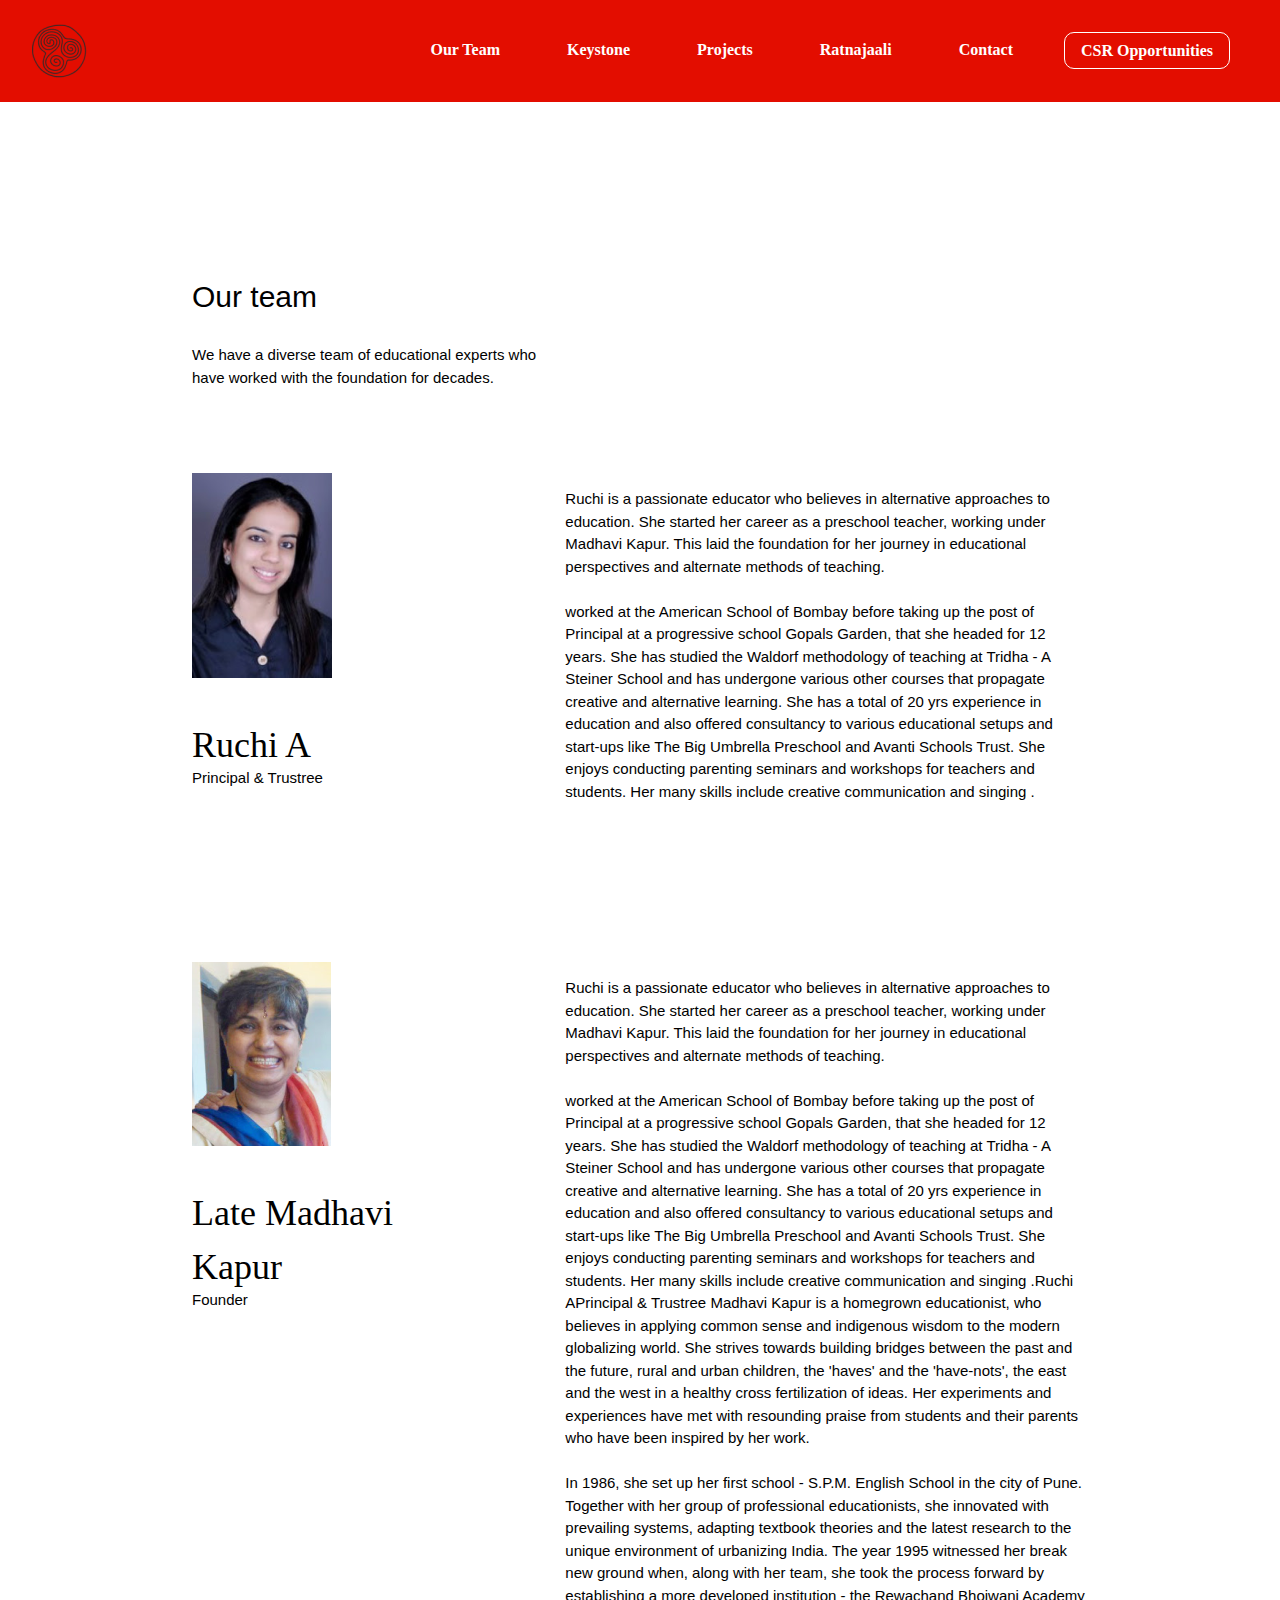
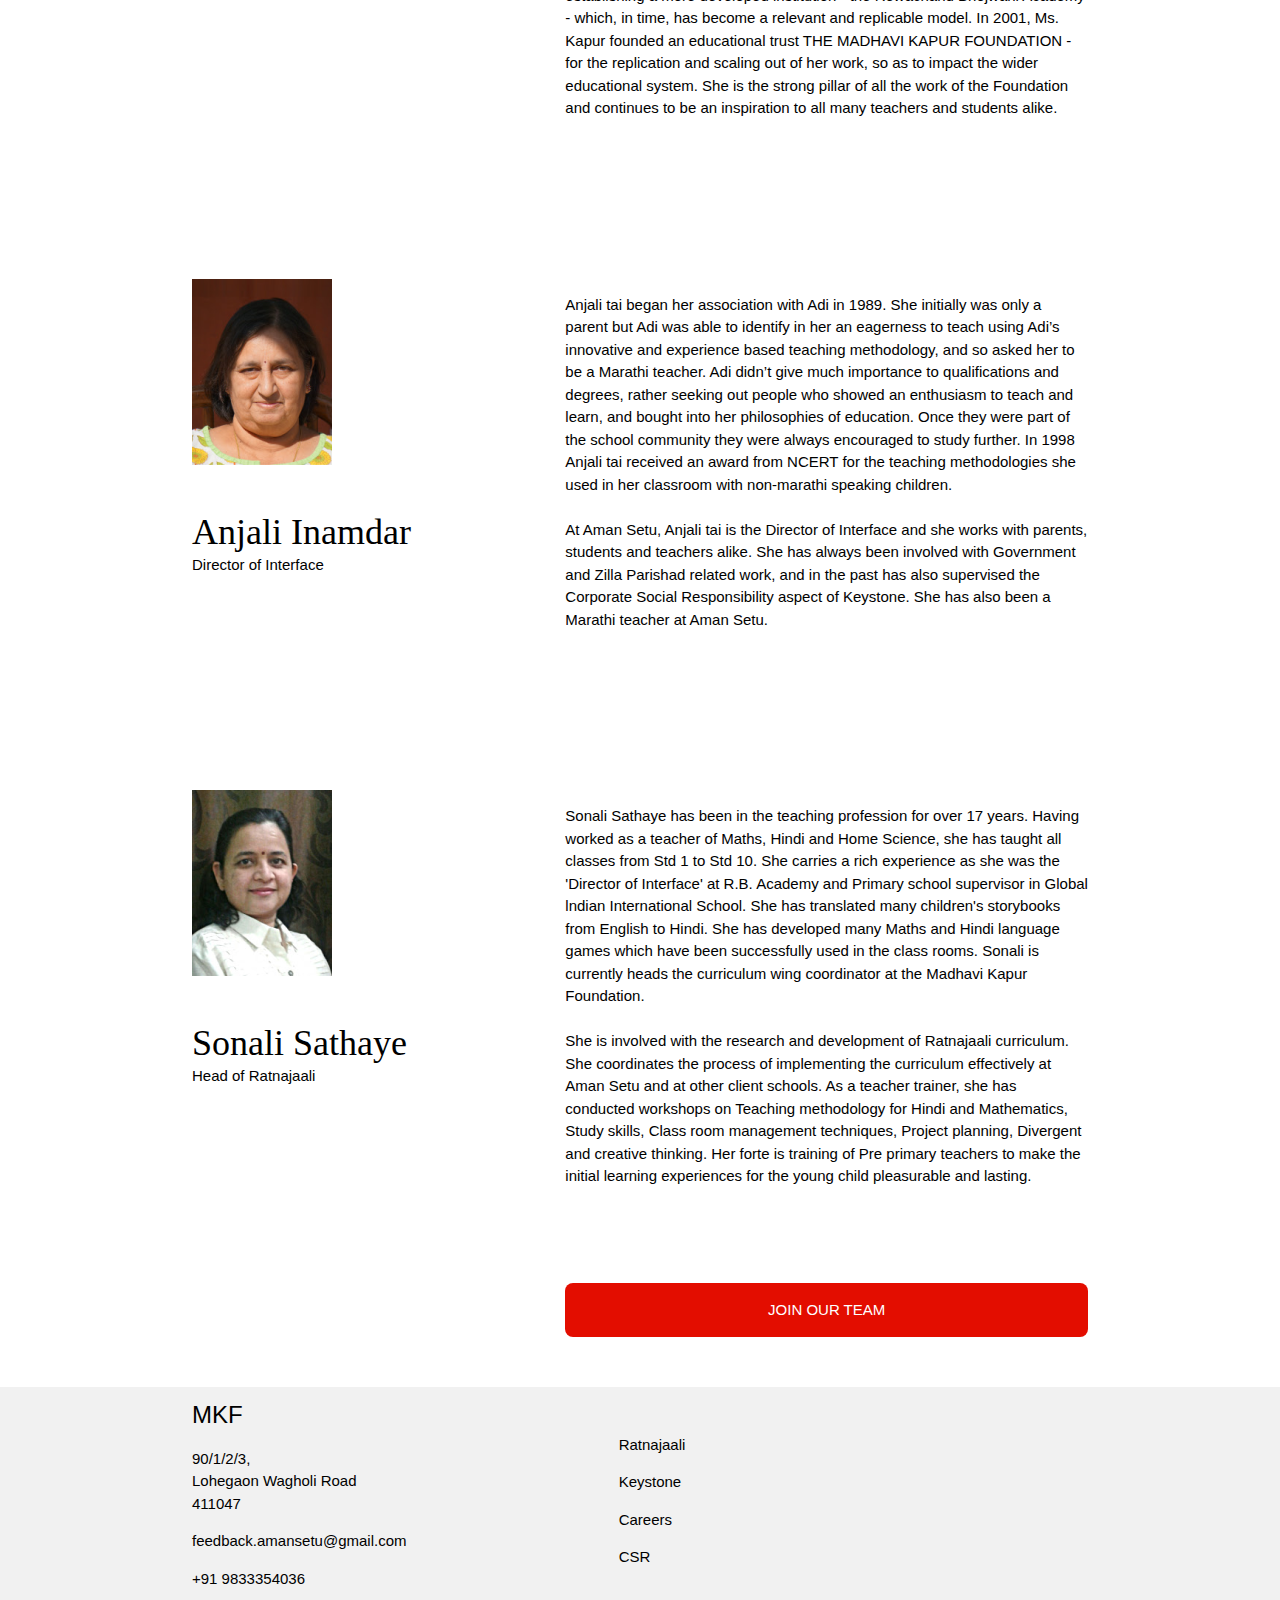
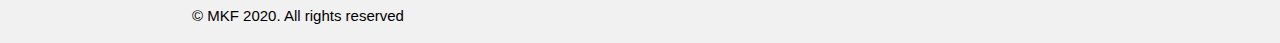
<file: team.html>
<!DOCTYPE html>
<html lang="en">
<head>
    <meta charset="UTF-8">
    <meta name="viewport" content="width=device-width, initial-scale=1.0">
    <title>Our Team</title>
    <link rel="stylesheet" href="https://www.w3schools.com/w3css/4/w3.css">
</head>
<style>
    nav a {
        font-family: kepler-std-semicondensed-dis,serif;
    font-style: normal;
    font-weight: bold;
    font-size: 16px;
    line-height: 19px;
    display: flex;
    align-items: center;
    text-transform: capitalize;
    text-decoration: none;

    color: #FFFFFF;
    }
    a {
        text-decoration: none;
    }
    * {
	scrollbar-width: thin;
	scrollbar-color: #E30D00;
}

/* Works on Chrome/Edge/Safari */
*::-webkit-scrollbar {
	width: 12px;
}
*::-webkit-scrollbar-track {
	background: #ececec;
}
*::-webkit-scrollbar-thumb {
	background-color: #E30D00;
	border-radius: 20px;
	border: 2px solid #ececec;
}
::-moz-selection { /* Code for Firefox */
    color: white;
    background: #E30D00;
}

::selection {
    color: white;
    background: #E30D00;
}
}
</style>
<body>
    <!--navbar large screens--> 
    <nav class="w3-bar w3-hide-small w3-hide-medium w3-top" style="background-color:#E30D00;">
        <a href="index.html" id="logo" class="w3-bar-item w3-padding-24 w3-margin-left"><img src="logo.png" class="w3-image"></a>
        <div class="w3-padding-32 w3-right">
            <a href="team.html" id="OurTeam" class="w3-bar-item w3-hover-text-black" style="margin-right: 35px;">our Team</a>
            <a href="keystone.html" id="Keystone" class="w3-bar-item w3-hover-text-black" style="margin-right: 35px;">Keystone</a>
            <a href="Projects.html" id="Projects" class="w3-bar-item w3-hover-text-black" style="margin-right: 35px;">Projects</a>
            <a href="ratnajaali.html" id="Ratnajaali" class="w3-bar-item w3-hover-text-black" style="margin-right: 35px;">Ratnajaali</a>
            <a href="contact.html" id="Contact" class="w3-bar-item w3-hover-text-black" style="margin-right: 35px;">Contact</a>
            <a href="csr.html" id="CSROpportunities" class="w3-bar-item w3-hover-text-black w3-border w3-border-white" style="border-radius: 10px; border-width: thick;margin-right: 50px;">CSR Opportunities</a>
        </div>
    </nav>
    <!--navbar medium screens-->
    <nav class="w3-bar w3-display-container w3-hide-large w3-hide-small w3-top" style="background-color: #E30D00;">
        <a href="index.html" id="logo" class="w3-bar-item w3-hover-text-black w3-padding-24"><img src="logo.png" class="w3-image"></a>
        <div class="w3-padding-32">
            <a href="team.html" id="OurTeam" class="w3-bar-item w3-hover-text-black w3-margin-right w3-margin-left">our Team</a>
            <a href="keystone.html" id="Keystone" class="w3-bar-item w3-hover-text-black w3-margin-right w3-margin-left">Keystone</a>
            <a href="Projects.html" id="Projects" class="w3-bar-item w3-hover-text-black w3-margin-right w3-margin-left">Projects</a>
            <a href="ratnajaali.html" id="Ratnajaali" class="w3-bar-item w3-hover-text-black w3-margin-right w3-margin-left">Ratnajaali</a>
            <a href="contact.html" id="Contact" class="w3-bar-item w3-hover-text-black w3-margin-right w3-margin-left">Contact</a>
            <a href="csr.html" id="CSROpportunities" class="w3-bar-item w3-hover-text-black w3-border w3-border-white w3-margin-right w3-margin-left" style="border-radius: 10px; border-width: thick;margin-right: 50px;">CSR Opportunities</a>
        </div>
    </nav>
    <!--navbar small screens-->
    <nav class="w3-bar w3-display-container w3-hide-large w3-hide-medium" style="background-color:#E30D00;">
        <a href="index.html" id="logo" class="w3-bar-item w3-hover-text-black w3-mobile w3-padding-24"><img src="logo.png" class="w3-image"></a>
        <div class="w3-padding-32">
            <a href="team.html" id="OurTeam" class="w3-bar-item w3-hover-text-black w3-mobile w3-padding-16">our Team</a>
            <a href="keystone.html" id="Keystone" class="w3-bar-item w3-hover-text-black w3-mobile w3-padding-16">Keystone</a>
            <a href="Projects.html" id="Projects" class="w3-bar-item w3-hover-text-black w3-mobile w3-padding-16">Projects</a>
            <a href="ratnajaali.html" id="Ratnajaali" class="w3-bar-item w3-hover-text-black w3-mobile w3-padding-16">Ratnajaali</a>
            <a href="contact.html" id="Contact" class="w3-bar-item w3-hover-text-black w3-mobile w3-padding-16">Contact</a>
            <a href="csr.html" id="CSROpportunities" class="w3-bar-item w3-hover-text-black w3-mobile w3-padding-16">CSR Opportunities</a>
        </div>
    </nav>

    <div class="w3-auto" style="width: 70%; margin-top: 200px;">
        <div class="w3-section w3-padding-64">
            <h2>Our team</h2>
            <p class="w3-col l5">We have a diverse team of educational experts who have worked with the foundation for decades.</p>
        </div>

        <div class="w3-section w3-padding-64 w3-row">
            <div class="w3-col l5">
                <img src="ruchi.png" alt="" class="w3-image">
                <h1 style="margin-top: 40px;" class="w3-serif">Ruchi A</h1>
                <p style="margin-top: -15px;">Principal & Trustree</p>
            </div>
            <div class="w3-col l7">
                <p>
                    Ruchi is a passionate educator who believes in alternative approaches to education. She started her career as a preschool teacher, working under Madhavi Kapur. This laid the foundation for her journey in educational perspectives and alternate methods of teaching.
                    <br><br>
                    worked at the American School of Bombay before taking up the post of Principal at a progressive school Gopals Garden, that she headed for 12 years. She has studied the Waldorf methodology of teaching at Tridha - A Steiner School and has undergone various other courses that propagate creative and alternative learning. She has a total of 20 yrs experience in education and also offered consultancy to various educational setups and start-ups like The Big Umbrella Preschool and Avanti Schools Trust. She enjoys conducting parenting seminars and workshops for teachers and students. Her many skills include creative communication and singing .
                </p>
            </div>
        </div>
        <div class="w3-section w3-padding-64 w3-row">
            <div class="w3-col l5">
                <img src="madhavi.png" alt="" class="w3-image">
                <h1 style="margin-top: 40px; width: 280px;" class="w3-serif" >Late Madhavi Kapur</h1>
                <p style="margin-top: -15px;" class="">Founder</p>
            </div>
            <div class="w3-col l7">
                <p>
                    Ruchi is a passionate educator who believes in alternative approaches to education. She started her career as a preschool teacher, working under Madhavi Kapur. This laid the foundation for her journey in educational perspectives and alternate methods of teaching.
                    <br><br>
                    worked at the American School of Bombay before taking up the post of Principal at a progressive school Gopals Garden, that she headed for 12 years. She has studied the Waldorf methodology of teaching at Tridha - A Steiner School and has undergone various other courses that propagate creative and alternative learning. She has a total of 20 yrs experience in education and also offered consultancy to various educational setups and start-ups like The Big Umbrella Preschool and Avanti Schools Trust. She enjoys conducting parenting seminars and workshops for teachers and students. Her many skills include creative communication and singing .Ruchi APrincipal & Trustree
                    Madhavi Kapur is a homegrown educationist, who believes in applying common sense and indigenous wisdom to the modern globalizing world. She strives towards building bridges between the past and the future, rural and urban children, the 'haves' and the 'have-nots', the east and the west in a healthy cross fertilization of ideas. Her experiments and experiences have met with resounding praise from students and their parents who have been inspired by her work.
                    <br><br>
                    In 1986, she set up her first school - S.P.M. English School in the city of Pune. Together with her group of professional educationists, she innovated with prevailing systems, adapting textbook theories and the latest research to the unique environment of urbanizing India. The year 1995 witnessed her break new ground when, along with her team, she took the process forward by establishing a more developed institution - the Rewachand Bhojwani Academy - which, in time, has become a relevant and replicable model. In 2001, Ms. Kapur founded an educational trust THE MADHAVI KAPUR FOUNDATION - for the replication and scaling out of her work, so as to impact the wider educational system. She is the strong pillar of all the work of the Foundation and continues to be an inspiration to all many teachers and students alike.
                </p>
            </div>
        </div>
        <div class="w3-row w3-section w3-padding-64">
            <div class="w3-col l5">
                <img src="Anjali.png" alt="" class="w3-image">
                <h1 style="margin-top: 40px;" class="w3-serif">Anjali Inamdar</h1>
                <p style="margin-top: -15px;">Director of Interface</p>
            </div>
            <div class="w3-col l7">
                <p>
                    Anjali tai began her association with Adi in 1989. She initially was only a parent but Adi was able to identify in her an eagerness to teach using Adi’s innovative and experience based teaching methodology, and so asked her to be a Marathi teacher. Adi didn’t give much importance to qualifications and degrees, rather seeking out people who showed an enthusiasm to teach and learn, and bought into her philosophies of education. Once they were part of the school community they were always encouraged to study further. In 1998 Anjali tai received an award from NCERT for the teaching methodologies she used in her classroom with non-marathi speaking children.
                    <br><br>
                    At Aman Setu, Anjali tai is the Director of Interface and she works with parents, students and teachers alike. She has always been involved with Government and Zilla Parishad related work, and in the past has also supervised the Corporate Social Responsibility aspect of Keystone. She has also been a Marathi teacher at Aman Setu.
                </p>
            </div>
        </div>
        <div class="w3-row w3-section w3-padding-64">
            <div class="w3-col l5">
                <img src="Sonali.png" alt="" class="w3-image">
                <h1 style="margin-top: 40px;" class="w3-serif">Sonali Sathaye</h1>
                <p style="margin-top: -15px;">Head of Ratnajaali</p>
            </div>
            <div class="w3-col l7">
                <p>
                    Sonali Sathaye has been in the teaching profession for over 17 years. Having worked as a teacher of Maths, Hindi and Home Science, she has taught all classes from Std 1 to Std 10. She carries a rich experience as she was the 'Director of Interface' at R.B. Academy and Primary school supervisor in Global lndian International School. She has translated many children's storybooks from English to Hindi. She has developed many Maths and Hindi language games which have been successfully used in the class rooms. Sonali is currently heads the curriculum wing coordinator at the Madhavi Kapur Foundation.
                    <br><br>
                    She is involved with the research and development of Ratnajaali curriculum. She coordinates the process of implementing the curriculum effectively at Aman Setu and at other client schools. As a teacher trainer, she has conducted workshops on Teaching methodology for Hindi and Mathematics, Study skills, Class room management techniques, Project planning, Divergent and creative thinking. Her forte is training of Pre primary teachers to make the initial learning experiences for the young child pleasurable and lasting.
                </p>
            </div>
        </div>

        <button class="w3-button w3-round-large w3-padding-16 w3-margin-bottom w3-right w3-auto w3-col l7" style="background-color: #E30D00; color: #FFFFFF;">JOIN OUR TEAM</button>
    </div>

    <footer class="w3-row w3-light-grey w3-hide-medium w3-hide-small" style="margin-top: 120px;">
        <div class="w3-col l4">
            <h3 style="margin-left: 45%;">MKF</h3>
            <p style="margin-left: 45%;">90/1/2/3,<br> Lohegaon Wagholi Road <br>411047</p>
            <p style="margin-left: 45%;">feedback.amansetu@gmail.com</p>
            <p style="margin-left: 45%;">+91 9833354036</p>
            <p style="margin-left: 45%;">© MKF 2020. All rights reserved</p>
        </div>
        <div class="w3-col l4 w3-padding-32">
            <p class="Ratnajaali" style="margin-left: 45%;">Ratnajaali</p>
            <p class="Keystone" style="margin-left: 45%;">Keystone</p>
            <p class="Careers" style="margin-left: 45%;">Careers</p>
            <p class="CSR" style="margin-left: 45%;">CSR</p>
        </div>
    </footer>
    <footer class="w3-row w3-light-grey w3-hide-large" style="margin-top: 80px;">
        <div class="w3-center">
            <h3>MKF</h3>
            <p>90/1/2/3,<br> Lohegaon Wagholi Road <br>411047</p>
            <p>feedback.amansetu@gmail.com</p>
            <p>+91 9833354036</p>
            <p>© MKF 2020. All rights reserved</p>
        </div>
        <div class="w3-center w3-padding-32">
            <p class="Ratnajaali">Ratnajaali</p>
            <p class="Keystone">Keystone</p>
            <p class="Careers">Careers</p>
            <p class="CSR">CSR</p>
        </div>
    </footer>
</body>
</html>
</file>
